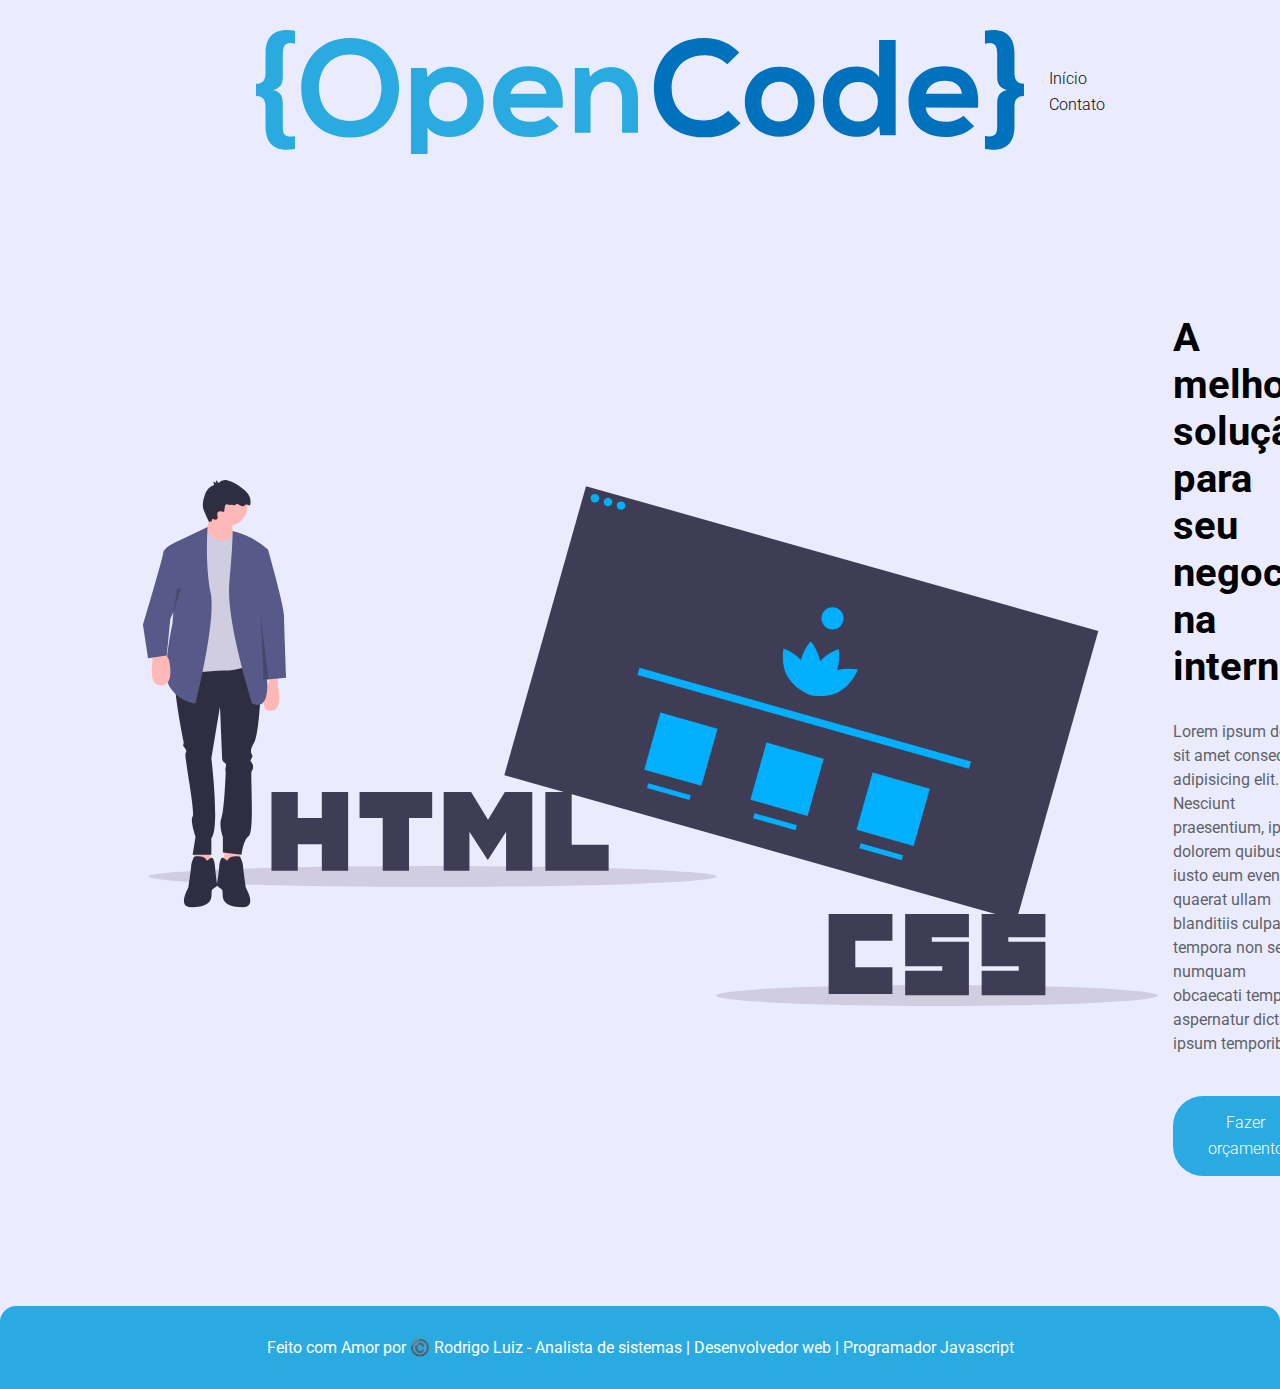
<file: index.html>
<!DOCTYPE html>
<html lang="pt-br">

<head>
  <meta charset="UTF-8">
  <meta name="viewport" content="width=device-width, initial-scale=1.0">
  <link rel="stylesheet" href="./css/style.css">
  <title>OpenCode</title>
</head>

<body>

  <header>
    <img class="logo" src="./img/logo.svg" alt="">
    <nav>
      <ul class="nav_links">
        <li><a href="index.html">Início</a></li>
        <li><a href="contato.html">Contato</a></li>
      </ul>
    </nav>
  </header>
  <!-- fim do cabeçalho -->

  <main class="conteudo">
    <div class="container">
      <img class="img_lateral" src="./img/static_website.svg" alt="imagem html">
    </div>
    <div>
      <h1>A melhor solução para seu negocio na internet </h1>
      <p>Lorem ipsum dolor, sit amet consectetur adipisicing elit. Nesciunt praesentium, ipsam dolorem quibusdam iusto
        eum
        eveniet quaerat ullam blanditiis culpa tempora non sed numquam obcaecati tempore aspernatur dicta ipsum
        temporibus.</p>
      <a href="contato.html"> <button class="btn">Fazer orçamento</button></a>
    </div>


  </main>

  <footer>
    Feito com Amor por ©️ Rodrigo Luiz - Analista de sistemas | Desenvolvedor web | Programador Javascript
  </footer>


</body>

</html>
</file>
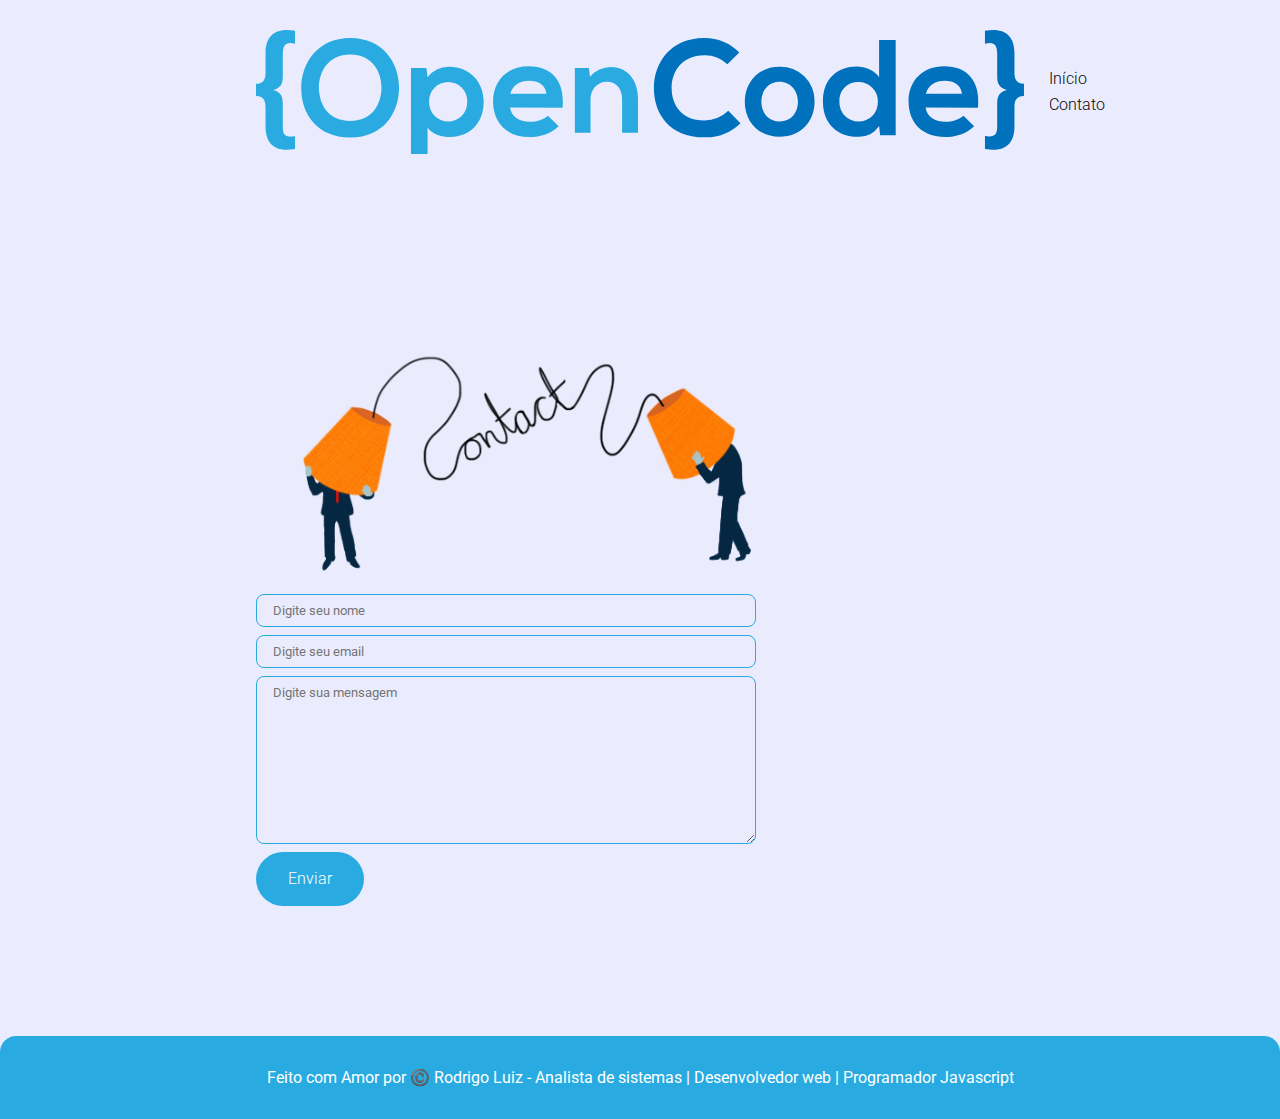
<file: contato.html>
<!DOCTYPE html>
<html lang="pt-br">

<head>
  <meta charset="UTF-8">
  <meta name="viewport" content="width=device-width, initial-scale=1.0">
  <link rel="stylesheet" href="./css/style.css">
  <title>Contato - OpenCode</title>
</head>

<body>

  <header>
    <img class="logo" src="./img/logo.svg" alt="">
    <nav>
      <ul class="nav_links">
        <li><a href="index.html">Início</a></li>
        <li><a href="contato.html">Contato</a></li>

      </ul>
    </nav>
  </header>
  <main>

    <div class="contato">
      <img src="./img/contact illustration.svg" alt="">
      <form action="">
        <input type="text" name="nome" placeholder="Digite seu nome">
        <input type="email" name="email" placeholder="Digite seu email">
        <textarea name="" id="" cols="30" rows="10" placeholder="Digite sua mensagem"></textarea>
        <button class="btn" type="submit">Enviar</button>
      </form>
    </div>
  </main>



  <footer>
    Feito com Amor por ©️ Rodrigo Luiz - Analista de sistemas | Desenvolvedor web | Programador Javascript
  </footer>
</body>


</html>
</file>
<file: css/style.css>
@import url('https://fonts.googleapis.com/css2?family=Roboto:ital,wght@0,100;0,300;0,400;0,500;0,700;0,900;1,100;1,300;1,400;1,500;1,700;1,900&display=swap');
/* estilos gerais */
*{
  font-family: 'Roboto', sans-serif;
  padding: 0;
  margin: 0;
  box-sizing: border-box;
  background: #EAECFE;

}

li, a, button{
  font-family: 'Roboto', sans-serif;
  color: #070507;
  font-weight: 300;
  font-size: 16px;
  line-height: 26px;
  text-decoration: none;
}


/* menu */
header{
  display: flex;
  justify-content: space-between;
  align-items: center;
  padding: 30px 20%;
  margin-bottom: 100px;
  

}
.logo{
  cursor: pointer;
}
.nav_links{
  list-style: none;

}
.nav_links li{
  display: inline-block;
  padding: 0px 25px;
  
}

.nav_links li a{
  transition: all 0.3s ease 0s;
  
}
.nav_links li a:hover{
  color: #f7f6f5;
  background: #29abe2;
  padding: 15px;
  border-radius: 8px 15px 8px 15px;
}
/* seções do site */

.container{
  max-width: 1140px;
  margin: 0 auto;
  padding-left: 15px;
  padding-right: 15px;
}

.conteudo{
  display: flex;
  justify-content: space-between;
  align-items: center;
  padding: 30px 10%;
}

.conteudo h1{
  
  font-size: 40px;
  max-width: 500px;
  margin-bottom: 30px;
}
.conteudo p{
  font-size: 16px;
  line-height: 24px;
  display: block;
  margin-block-start: 1em;
  margin-block-end: 1em;
  margin-inline-start: 0px;
  margin-inline-end: 0px;
  max-width: 400px;
    margin-bottom: 40px;
    opacity: .6;
}
.btn{
  color: #fff;
  background: #29abe2;
  padding: 14px 32px;
  border-radius: 30px;
  font-size: 16px;
  cursor: pointer;
  border: none;
  transition: all 0.3s ease 0s;
}

.btn:hover{
  color: #f7f6f5;

  padding: 15px;
  border-radius: 8px 15px 8px 15px;
}

footer{
  background: #29abe2;
    padding: 2rem 0;
    color: #fff;
    text-align: center;
    border-radius: 1rem 1rem 0 0;
    margin-top: 100px;
    
}

input, textarea{
  display: block;
  border-radius: 0.5rem;
  margin: 0.5rem 0;
  padding: 0.5rem 1rem;
  border: 1px solid #29abe2;
  width: -webkit-fill-available;
  max-width: 500px;
}
.contato{
  display: block;
  justify-content: space-between;
  align-items: center;
  padding: 30px 20%;
  order: 1;
}
.contato img{
  order: 2;
  display: block;
}
</file>
